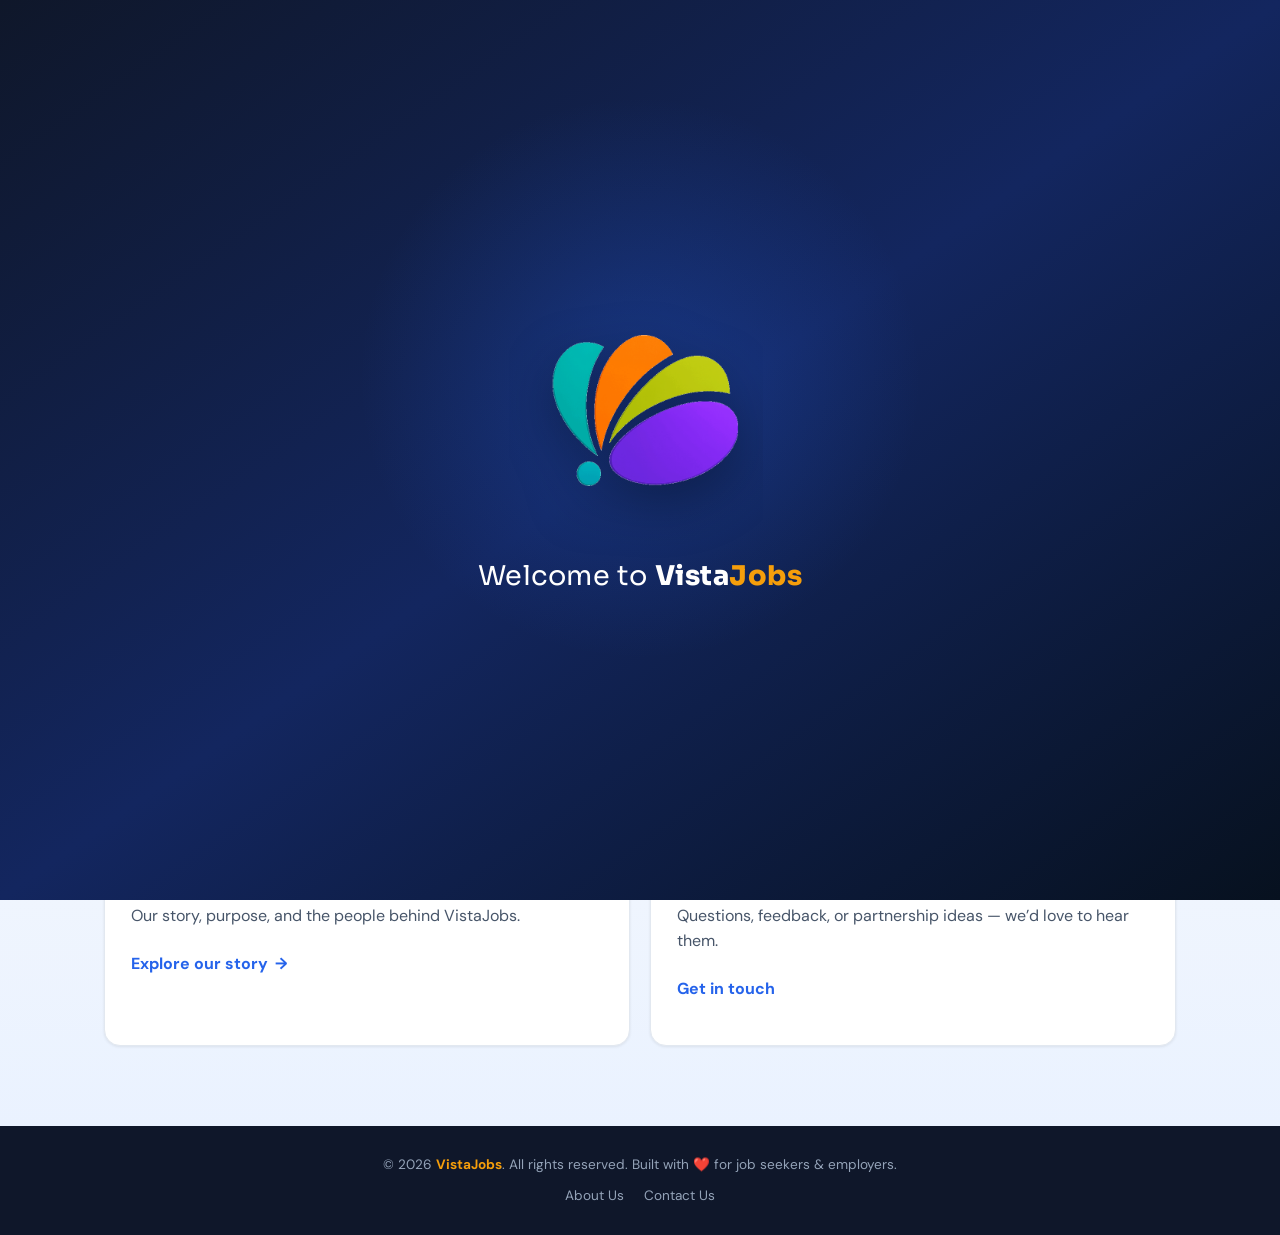
<file: JBP/Frontend/index.html>
<!DOCTYPE html>
<html lang="en">
<head>
  <meta charset="UTF-8" />
  <meta name="viewport" content="width=device-width, initial-scale=1.0"/>
  <meta name="google-signin-client_id" content="280183771546-5q3kn4tsh1pt511ea9928pd01nq5ppgp.apps.googleusercontent.com"/>
  <meta name="description" content="VistaJobs– Elevate Your Career Path. Find jobs or hire talent."/>
  <title>VistaJobs – Elevate Your Career Path</title>
  <link rel="stylesheet" href="css/style.css"/>
  <link rel="stylesheet" href="css/forms.css"/>
</head>
<body>
    <div class="site-intro" id="siteIntro" role="status" aria-label="Loading VistaJobs">
        <img src="assets/logo-loader.gif?v=2" alt="" class="intro-gif" />
        <p class="intro-welcome">Welcome to <strong>Vista<span>Jobs</span></strong></p>
    </div>

    <!-- ═══════════════════════════════════════
         NAVBAR
    ════════════════════════════════════════ -->
    <nav class="navbar">
        <div class="container">
            <button class="logo" type="button" onclick="showPage('home')" aria-label="VistaJobs home">
                <img src="assets/vistajobs-logo.png" alt="VistaJobs logo" class="brand-logo" />
                <span class="brand-text">Vista<span>Jobs</span></span>
            </button>

            <!-- Desktop nav -->
            <div class="nav-links">
                <button id="registerBtn" class="nav-link btn-Register" data-page="register" onclick="showPage('register')">Register</button>
                <button id="loginBtn" class="nav-link btn-login" data-page="login" onclick="showPage('login')">Login</button>
                <div id="user-area" class="user-area" style="display:none;"> <span id="welcome-user"></span> <button id="logout-btn" class="btn-secondary" > Logout </button> </div>
            </div>

            <!-- Mobile hamburger -->
            <button class="hamburger" onclick="toggleMobileNav()" aria-label="Menu">
                <span></span><span></span><span></span>
            </button>
        </div>
    </nav>

    <!-- Mobile nav --> 
    <div class="nav-mobile" id="navMobile">
        <button class="nav-link" onclick="showPage('home')">🏠 Home</button>
        <button class="nav-link" onclick="showPage('register')">Register</button>
        <button class="nav-link" onclick="showPage('login')">🔐 Login</button>
    </div>

    <!-- ═══════════════════════════════════════
         PAGE: HOME
    ════════════════════════════════════════ -->
    <div id="page-home" class="page active">

        <!-- Hero -->
        <section class="hero">
            <div class="hero-badge">🚀 2026's Most Trusted Job Portal</div>
            <h1>Elevate Your<br><span class="accent">Career Path</span></h1>
            <p>Discover opportunities from top companies around the world and find talent that fits perfectly.</p>
        </section>

        <!-- Stats -->
        <!-- Jobs Section -->

        <section class="home-links" aria-labelledby="home-links-title">
            <div class="container">
                <p class="section-eyebrow">Get to know VistaJobs</p>
                <h2 id="home-links-title">Let’s build the next step of your career.</h2>
                <p class="home-links-copy">Learn what we stand for or reach out to our team. These pages are ready for you to personalise with your own details.</p>
                <div class="home-link-grid">
                    <a class="home-link-card" href="about.html">
                        <h3>About Us</h3>
                        <p>Our story, purpose, and the people behind VistaJobs.</p>
                        <span class="home-link-action">Explore our story <b>→</b></span>
                    </a>
                    <a class="home-link-card" href="contact.html">
                        <h3>Contact Us</h3>
                        <p>Questions, feedback, or partnership ideas — we’d love to hear them.</p>
                        <span class="home-link-action">Get in touch 

                        </span>
                    </a>
                </div>
            </div>
        </section>
    </div><!-- /page-home -->
    <!-- ═══════════════════════════════════════
         PAGE: JOBSEEKER
    ════════════════════════════════════════ -->
    <div id="page-jobseeker" class="page">
        <div class="form-page">

            <div class="form-header">
                <h2>Create Your Profile</h2>
                <p>Whether you're starting fresh or leveling up — we'll find your perfect match.</p>
            </div>

            <!-- Existing jobseekers land here after login when a candidate row already exists. -->
            <div id="jobseeker-submitted-profile" class="submitted-profile hidden"></div>

            <!-- New jobseekers choose a profile type before the matching form is displayed. -->
            <div id="jobseeker-type-choice" class="profile-choice">
                <button type="button"
                        class="profile-choice-card"
                        onclick="openJobseekerForm('fresher')">
                    <span class="choice-icon">🎓</span>
                    <span class="choice-title">Fresher</span>
                    <span class="choice-copy">Start with education, skills, resume, PAN and Aadhaar verification.</span>
                    <span class="choice-action">Create Fresher Profile</span>
                </button>

                <button type="button"
                        class="profile-choice-card"
                        onclick="openJobseekerForm('experienced')">
                    <span class="choice-icon">💼</span>
                    <span class="choice-title">Experienced</span>
                    <span class="choice-copy">Add work history, salary details, PAN, Aadhaar and UAN verification.</span>
                    <span class="choice-action">Create Experienced Profile</span>
                </button>
            </div>

            <!-- Tab switch -->
            <div class="tab-switch hidden" id="jobseeker-tab-switch">
                <button class="tab-btn active" id="tab-fresher" onclick="switchTab('fresher')">🎓 Fresher</button>
                <button class="tab-btn" id="tab-experienced" onclick="switchTab('experienced')">💼 Experienced</button>
            </div>

            <div class="form-card hidden" id="jobseeker-form-card">

                <!-- ─── FRESHER FORM ─── -->
                <div id="form-fresher">
                    <div class="field-divider">Personal Information</div>
                    <div class="form-row">
                        <div class="form-group">
                            <label for="f-name">Full Name <span class="req">*</span></label>
                            <input type="text" id="f-name" placeholder="e.g. Rahul Sharma" autocomplete="name" />
                        </div>
                        <div class="form-group">
                            <label for="f-email">Email Address <span class="req">*</span></label>
                            <input type="email" id="f-email" placeholder="you@example.com" autocomplete="email" />
                        </div>
                    </div>
                    <div class="form-row">

                        <div class="form-group">
                            <label for="f-phone">
                                Phone Number <span class="req">*</span>
                            </label>

                            <input type="tel"
                                   id="f-phone"
                                   placeholder="9876543210"
                                   maxlength="10" />
                        </div>


                        <div class="form-group">
    <label for="dob-text">Date of Birth (DD/MM/YYYY):</label>
    <input 
        type="text" 
        id="dob-text" 
        name="dob-text" 
        placeholder="DD/MM/YYYY" 
        pattern="\d{2}/\d{2}/\d{4}" 
        title="Please enter your DOB in DD/MM/YYYY format"
        maxlength="10"
    >
</div>

                        <!-- <div class="form-group">
                            <label for="f-dob">
                                Date Of Birth <span class="req">*</span>
                            </label>

                            <input type="date" id="dob" name="dob"/>

                            <input type="date"
                                   id="f-dob" /> 
                        </div> -->

                    </div>

                    <div id="f-verification-fields"></div>

                    <div class="form-group">
                        <label for="f-address">Address <span class="req">*</span></label>
                        <textarea id="f-address" placeholder="Street, City, State, PIN Code" rows="3"></textarea>
                    </div>

                    <div class="field-divider">Education</div>
                    <div class="form-row">
                        <div class="form-group">
                            <label for="f-qual">Highest Qualification <span class="req">*</span></label>
                            <select id="f-qual">
                                <option value="">Select qualification</option>
                                <option>10th / SSLC</option>
                                <option>12th / HSC</option>
                                <option>Diploma</option>
                                <option>B.E / B.Tech</option>
                                <option>B.Sc</option>
                                <option>BCA / BCS</option>
                                <option>MBA</option>
                                <option>MCA</option>
                                <option>M.Tech</option>
                                <option>Other</option>
                            </select>
                        </div>
                        <div class="form-group">
                            <label for="f-year">Year of Passing <span class="req">*</span></label>
                            <select id="f-year">
                                <option value="">Select year</option>
                                <option>2026</option>
                                <option>2025</option>
                                <option>2024</option>
                                <option>2023</option>
                                <option>2022</option>
                                <option>2021</option>
                                <option>2020</option>
                                <option>2019</option>
                                <option>2018</option>
                                <option>2017</option>
                                <option>2016</option>
                                <option>2015</option>
                                <option>2014</option>
                                <option>2013</option>
                                <option>2012</option>
                                <option>2011</option>
                                <option>2010</option>
                                <option>2009</option>
                                <option>2008</option>
                                <option>2009</option>
                                <option>2008</option>
                                <option>2007</option>
                                <option>2006</option>
                                <option>2005</option>
                                <option>2004</option>
                                <option>2003</option>
                                <option>2002</option>
                                <option>2001</option>
                                <option>2000</option>
                            </select>
                        </div>
                    </div>
                    <div class="form-row">
                        <div class="form-group">
                            <label for="f-percent">Percentage / CGPA</label>
                            <input type="text" id="f-percent" placeholder="e.g. 8.5 CGPA or 85%" />
                        </div>
                        <div class="form-group">
                            <label for="f-college">College / Institution</label>
                            <input type="text" id="f-college" placeholder="e.g. Anna University" />
                        </div>
                    </div>

                    <div class="field-divider">Career Preferences</div>
                    <div class="form-row">
                        <div class="form-group">
                            <label for="f-role">Preferred Job Role <span class="req">*</span></label>
                            <input type="text" id="f-role" placeholder="e.g. Software Developer, Data Analyst" />
                        </div>
                        <div class="form-group">
                            <label for="f-salary">Expected Salary <span class="req">*</span></label>
                            <select id="f-salary">
                                <option value="">Select salary range</option>
                                <option>Below ₹15,000 / month</option>
                                <option>₹15,000 – ₹25,000 / month</option>
                                <option>₹25,000 – ₹40,000 / month</option>
                                <option>₹40,000 – ₹60,000 / month</option>
                                <option>₹60,000 – ₹80,000 / month</option>
                                <option>Above ₹80,000 / month</option>
                            </select>
                        </div>
                    </div>
                    <div class="form-group">
                        <label>Skills <span class="req">*</span> <span class="hint">(type a skill and press Enter)</span></label>
                        <div class="skills-wrap" id="f-skills-wrap" onclick="document.getElementById('f-skill-input').focus()">
                            <input id="f-skill-input" type="text" placeholder="e.g. Python, React…" onkeydown="addSkill(event,'fresher')" />
                        </div>
                    </div>
                    <div class="form-group">
                        <label for="f-pref-loc">Preferred Work Location</label>
                        <input type="text" id="f-pref-loc" placeholder="e.g. Chennai, Bangalore, Remote" />
                    </div>
                    <div class="field-divider">Resume Upload</div>
                    <div class=" form-row">
                        <div class="form-group full-width">
                            <label for="f-resume"> Upload Resume</label>
                            <input type="file" id="f-resume" accept=".pdf,.doc,.docx" />
                        </div>
                    </div>
                </div><!-- /fresher -->
                <!-- ─── EXPERIENCED FORM ─── -->
                <div id="form-experienced" class="hidden">
                    <div class="field-divider">Personal Information</div>
                    <div class="form-row">
                        <div class="form-group">
                            <label for="e-name">Full Name <span class="req">*</span></label>
                            <input type="text" id="e-name" placeholder="e.g. Priya Nair" autocomplete="name" />
                        </div>
                        <div class="form-group">
                            <label for="e-email">Email Address <span class="req">*</span></label>
                            <input type="email" id="e-email" placeholder="you@example.com" autocomplete="email" />
                        </div>
                    </div>
                    <div class="form-row">
                        <div class="form-group">
                            <label for="e-phone">Phone Number <span class="req">*</span></label>
                            <input type="tel" id="e-phone" placeholder="9876543210" maxlength="10" />
                        </div>
                        <div class="form-group">
                            <label for="e-dob"> DOB <span class="req">*</span> </label>

                            <input type="date" id="e-dob" />
                        </div>
                    </div>
                    <div id="e-verification-fields"></div>
                    <div class="form-group">
                        <label for="e-address">Address <span class="req">*</span></label>
                        <textarea id="e-address" placeholder="Street, City, State, PIN Code" rows="3"></textarea>
                    </div>

                    <div class="field-divider">Work Experience</div>
                    <div class="form-row">
                        <div class="form-group">
                            <label for="e-company">Current / Last Company <span class="req">*</span></label>
                            <input type="text" id="e-company" placeholder="e.g. Infosys, TCS, Wipro" />
                        </div>
                        <div class="form-group">
                            <label for="e-jobtitle">Current / Last Job Title <span class="req">*</span></label>
                            <input type="text" id="e-jobtitle" placeholder="e.g. Senior Developer" />
                        </div>
                    </div>
                    <div class="form-row">
                        <div class="form-group">
                            <label for="e-exp">Total Experience <span class="req">*</span></label>
                            <select id="e-exp">
                                <option value="">Select experience</option>
                                <option value="1">1 year</option>
                                <option value="2">2 years</option>
                                <option value="3">3 years</option>
                                <option value="4">4 years</option>
                                <option value="5">5 years</option>
                                <option value="6">6 – 8 years</option>
                                <option value="9">9 – 12 years</option>
                                <option value="13">12+ years</option>
                            </select>
                        </div>
                        <div class="form-group">
                            <label for="e-notice">Notice Period</label>
                            <select id="e-notice">
                                <option value="">Select notice period</option>
                                <option>Immediate joiner</option>
                                <option>15 days</option>
                                <option>30 days</option>
                                <option>60 days</option>
                                <option>90 days</option>
                            </select>
                        </div>
                    </div>
                    <div class="form-row">
                        <div class="form-group">
                            <label for="e-curr-sal">Current Salary <span class="req">*</span></label>
                            <select id="e-curr-sal">
                                <option value="">Select current salary</option>
                                <option>Below ₹30,000 / month</option>
                                <option>₹30,000 – ₹50,000 / month</option>
                                <option>₹50,000 – ₹80,000 / month</option>
                                <option>₹80,000 – ₹1,20,000 / month</option>
                                <option>₹1,20,000 – ₹2,00,000 / month</option>
                                <option>Above ₹2,00,000 / month</option>
                            </select>
                        </div>
                        <div class="form-group">
                            <label for="e-salary">Expected Salary <span class="req">*</span></label>
                            <select id="e-salary">
                                <option value="">Select expected salary</option>
                                <option>₹30,000 – ₹50,000 / month</option>
                                <option>₹50,000 – ₹80,000 / month</option>
                                <option>₹80,000 – ₹1,20,000 / month</option>
                                <option>₹1,20,000 – ₹2,00,000 / month</option>
                                <option>Above ₹2,00,000 / month</option>
                            </select>
                        </div>
                    </div>

                    <div class="field-divider">Skills & Preferences</div>
                    <div class="form-group">
                        <label>Skills <span class="req">*</span> <span class="hint">(type a skill and press Enter)</span></label>
                        <div class="skills-wrap" id="e-skills-wrap" onclick="document.getElementById('e-skill-input').focus()">
                            <input id="e-skill-input" type="text" placeholder="e.g. React, Node.js, AWS…" onkeydown="addSkill(event,'experienced')" />
                        </div>
                    </div>
                    <div class="form-row">
                        <div class="form-group">
                            <label for="e-role">Preferred Job Role</label>
                            <input type="text" id="e-role" placeholder="e.g. Tech Lead, Project Manager" />
                        </div>
                        <div class="form-group">
                            <label for="e-pref-loc">Preferred Location</label>
                            <input type="text" id="e-pref-loc" placeholder="e.g. Hyderabad, Remote" />
                        </div>
                    </div>
                    <div class="form-group">
                        <label for="e-about">About You</label>
                        <textarea id="e-about" placeholder="Briefly describe your experience, strengths, and career goals (2–4 sentences)…" rows="4"></textarea>
                    </div>
                    <div class="dashboard-card">

                        <h3>Upload Resume</h3>

                        <input type="file"
                               id="resume-file"
                               accept=".pdf,.doc,.docx">

                        <button class="btn-primary"
                                onclick="uploadResume()">

                            Upload Resume

                        </button>

                        <div id="resume-status"></div>
                    </div>
                </div><!-- /experienced -->

                <button class="btn-submit" onclick="submitJobseeker()">
                    🚀 Submit My Profile
                </button>
            </div><!-- /form-card -->
        </div><!-- /form-page -->
    </div><!-- /page-jobseeker -->
    <!-- ═══════════════════════════════════════
         PAGE: EMPLOYER
    ════════════════════════════════════════ -->
    <div id="page-employer" class="page">
        <div class="employer-layout">

            <!-- Left: Matching Requirements -->
            <div class="employer-post-card">
                <h2>📋  Matching Requirements</h2>

                <div class="form-group">
                    <label for="emp-jobtitle">Job Role <span class="req">*</span></label>
                    <input type="text" id="emp-jobtitle" placeholder="e.g. React Developer, Data Analyst" />
                </div>
                <div class="form-group">
                    <label for="emp-type">Candidate Type <span class="req">*</span></label>
                    <select id="emp-type">
                        <option value="">Select type</option>
                        <option value="fresher">Fresher only</option>
                        <option value="experienced">Experienced only</option>
                        <option value="both">Both (Fresher & Experienced)</option>
                    </select>
                </div>
                <div class="form-group">
                    <label>Required Skills <span class="req">*</span> <span class="hint">(press Enter after each)</span></label>
                    <div class="skills-wrap" id="emp-skills-wrap" onclick="document.getElementById('emp-skill-input').focus()">
                        <input id="emp-skill-input" type="text" placeholder="e.g. Python, React, SQL…" onkeydown="addSkill(event,'employer')" />
                    </div>
                </div>
                <div class="form-row">
                    <div class="form-group">
                        <label for="emp-exp">Minimum Experience</label>
                        <select id="emp-exp">
                            <option value="0">Fresher / No requirement</option>
                            <option value="1">1+ year</option>
                            <option value="2">2+ years</option>
                            <option value="3">3+ years</option>
                            <option value="5">5+ years</option>
                            <option value="8">8+ years</option>
                        </select>
                    </div>
                    <div class="form-group">
                        <label for="emp-location">Preferred Location</label>
                        <input type="text" id="emp-location" placeholder="e.g. Hyderabad, Remote" />
                    </div>
                </div>
                <button class="btn-submit" onclick="findCandidates()">
                    🔍 Find Matching Candidates
                </button>
            </div>

            <!-- Right: Candidates -->
            <div>
                <div class="candidates-header" id="candidatesHeader">
                    <h2>Matching Candidates</h2>
                </div>
                <div id="candidatesList">
                    <div class="candidates-grid">
                        <div class="empty-icon">🎯</div>
                        <p>Fill in your requirements on the left and click <strong>"Find Matching Candidates"</strong> to see the best talent.</p>
                    </div>
                </div>
            </div>

        </div>

    </div><!-- /page-employer -->
    <!-- ═══════════════════════════════════════
         PAGE: ADMIN
    ════════════════════════════════════════ -->

    <div id="page-admin" class="page">

        <div class="dashboard-section admin-dashboard">
            <div class="admin-heading"><div><p class="admin-eyebrow">CONTROL CENTRE</p><h2>Admin Dashboard</h2><p>Manage VistaJobs accounts and candidate registrations.</p></div></div>
            <div class="admin-stats">
                <button class="admin-stat-card" onclick="showAdminView('users')"><span class="admin-stat-icon">Users</span><span class="admin-stat-label">Total Users</span><strong id="admin-users-count">0</strong><small>View all registered users →</small></button>
                <button class="admin-stat-card" onclick="showAdminView('candidates')"><span class="admin-stat-icon">Profiles</span><span class="admin-stat-label">Registered Candidates</span><strong id="admin-candidates-count">0</strong><small>View fresher & experienced profiles →</small></button>
                <button class="admin-stat-card" onclick="showAdminView('employers')"><span class="admin-stat-icon">Employers</span><span class="admin-stat-label">Total Employers</span><strong id="admin-employers-count">0</strong><small>View verified employer accounts →</small></button>
            </div>
            <section class="admin-management">
                <div class="admin-panel-header"><div><p id="admin-view-kicker" class="admin-eyebrow">DIRECTORY</p><h3 id="admin-view-title">Select a section</h3></div><button id="admin-back-button" class="admin-back-button" onclick="showAdminView('overview')" hidden>← Back to overview</button></div>
                <div id="admin-view-content"><div class="admin-empty">Select a dashboard card to manage records.</div></div>
            </section>
        </div>
    </div>
    <!-- ═══════════════════════════════════════
         PAGE: Register
    ════════════════════════════════════════ -->
    <div id="page-register" class="page">
        <div class="login-page">
            <div class="login-card">
                <div class="login-logo">
                    <img src="assets/vistajobs-logo.png" alt="VistaJobs logo" class="brand-logo" />
                    <span class="brand-text">Vista<span>Jobs</span></span>
                </div>
                <div class="auth-top-link">
                    <span>Hiring?</span>
                    <a onclick="showPage('employer-register')">Register as employer</a>
                </div>
                <h1>Create An Account</h1>
                <div class="form-group">
                    <label for="register-name">Full Name <span class="req">*</span></label>
                    <input type="text" id="register-name" placeholder="e.g. Priya Nair" autocomplete="name" value="" />
                </div>
                <div class="form-group">
                    <label for="register-email">Email Address <span class="req">*</span></label>
                    <input type="email" id="register-email" placeholder="you@example.com" autocomplete="email" value="" />
                </div>

                <div class="form-group">
                    <label for="register-pass">Password <span class="req">*</span></label>
                    <div class="input-group">
                        <input type="password" id="register-pass" placeholder="Enter password" autocomplete="current-password" value="" />
                        <button class="toggle-pass" type="button" onclick="togglePassword('register-pass')" title="Toggle password">👁</button>
                    </div>
                </div>
                <div style="margin-top:1.25rem;">
                    <button id="register-submit-btn" class="btn-submit" onclick="handleRegister()">Send OTP</button>
                </div>
                <div id="register-otp-block" class="form-group otp-block" style="display:none;">
                    <label for="register-otp">Email OTP <span class="req">*</span></label>
                    <input type="text" id="register-otp" placeholder="Enter 6-digit OTP" inputmode="numeric" maxlength="6" value="" />
                    <button class="link-action" type="button" onclick="requestRegisterOtp(true)">Resend OTP</button>
                </div>
                <div class="auth-divider"><span>or</span></div>
                <div id="google-register-btn" class="google-auth-slot"></div>
                <div class="login-footer" style="margin-top:2rem;">
                    Already have an account?
                    <a onclick="showPage('login')" style="font-weight:600;">Sign in</a>
                </div>
            </div>
        </div>
    </div>
    <div id="page-employer-register" class="page">
        <div class="login-page">
            <div class="login-card employer-register-card">
                <div class="login-logo">
                    <img src="assets/vistajobs-logo.png" alt="VistaJobs logo" class="brand-logo" />
                    <span class="brand-text">Vista<span>Jobs</span></span>
                </div>
                <h1>Employer Registration</h1>
                <div class="form-group">
                    <label for="employer-company-name">Company Name <span class="req">*</span></label>
                    <input type="text" id="employer-company-name" placeholder="e.g. TechCorp Solutions" autocomplete="organization" value="" />
                </div>
                <div class="form-group">
                    <label for="employer-official-email">Official Email <span class="req">*</span></label>
                    <input type="email" id="employer-official-email" placeholder="hr@company.com" autocomplete="email" value="" />
                    <small class="field-warning hidden" id="employer-email-warning">Personal email domains are not allowed for employer registration.</small>
                </div>
                <div class="form-group">
                    <label for="employer-register-pass">Password <span class="req">*</span></label>
                    <div class="input-group">
                        <input type="password" id="employer-register-pass" placeholder="Enter password" autocomplete="new-password" value="" />
                        <button class="toggle-pass" type="button" onclick="togglePassword('employer-register-pass')" title="Toggle password">ðŸ‘</button>
                    </div>
                </div>
                <div class="form-group">
                    <label for="employer-gst-number">GST Number <span class="req">*</span></label>
                    <input type="text" id="employer-gst-number" placeholder="15-character GST number" maxlength="15" value="" />
                </div>
                <div class="form-group">
                    <label for="employer-cin-number">CIN Number <span class="req">*</span></label>
                    <input type="text" id="employer-cin-number" placeholder="21-character CIN number" maxlength="21" value="" />
                </div>
                <div class="form-group">
                    <label for="employer-website">Website <span class="req">*</span></label>
                    <input type="url" id="employer-website" placeholder="https://company.com" autocomplete="url" value="" />
                </div>
                <div style="margin-top:1.25rem;">
                    <button id="employer-register-submit-btn" class="btn-submit" onclick="requestEmployerRegisterOtp()">Send OTP</button>
                </div>
                <div class="login-footer" style="margin-top:2rem;">
                    Already verified?
                    <a onclick="showPage('login')" style="font-weight:600;">Sign in</a>
                </div>
            </div>
        </div>
    </div>
    <!-- ═══════════════════════════════════════
         PAGE: LOGIN
    ════════════════════════════════════════ -->
    <div id="page-login" class="page">
        <div class="login-page">
            <div class="login-card">
                <div class="login-logo">
                    <img src="assets/vistajobs-logo.png" alt="VistaJobs logo" class="brand-logo" />
                    <span class="brand-text">Vista<span>Jobs</span></span>
                </div>
                <h2>Welcome Back 👋</h2>
                <p class="sub">Sign in to access your dashboard</p>

                <!-- Role toggle -->
                <div class="role-toggle">
                    <button class="role-btn active" onclick="selectRole(this,'jobseeker/Employer')">👤 Jobseeker/🏢 Employer</button>
                </div>

                <div class="form-group">
                    <label for="login-email">Email Address <span class="req">*</span></label>
                    <input type="email" id="login-email" placeholder="you@example.com" autocomplete="email" value="" />
                </div>
                <div class="form-group">
                    <label for="login-pass">Password <span class="req">*</span></label>
                    <div class="input-group">
                        <input type="password" id="login-pass" placeholder="Enter password" autocomplete="current-password" value="" />
                        <button class="toggle-pass" type="button" onclick="togglePassword('login-pass')" title="Toggle password">👁</button>
                    </div>
                </div>
                <div id="login-otp-block" class="form-group otp-block" style="display:none;">
                    <label for="login-otp">Email OTP <span class="req">*</span></label>
                    <input type="text" id="login-otp" placeholder="Enter 6-digit OTP" inputmode="numeric" maxlength="6" value="" />
                    <button class="link-action" type="button" onclick="requestLoginOtp(true)">Resend OTP</button>
                </div>
                <span class="forgot-link" onclick="openResetPasswordPage()">Forgot password?</span>

                <button id="login-submit-btn" class="btn-submit" onclick="handleLogin()">
                    🔐 Login
                </button>

                <div class="auth-divider"><span>or</span></div>
                <div id="google-login-btn" class="google-auth-slot"></div>

                <div class="login-footer">
                    Don't have an account?
                    <a onclick="showPage('register')">Register </a>
                </div>
            </div>
        </div>
    </div><!-- /page-login -->
    <div id="page-reset-password" class="page">
        <div class="login-page">
            <div class="login-card">
                <div class="login-logo">
                    <img src="assets/vistajobs-logo.png" alt="VistaJobs logo" class="brand-logo" />
                    <span class="brand-text">Vista<span>Jobs</span></span>
                </div>
                <h2>Reset Password</h2>
                <p class="sub">Verify your registered email to set a new password</p>

                <div class="form-group">
                    <label for="reset-email">Email Address <span class="req">*</span></label>
                    <input type="email" id="reset-email" placeholder="you@example.com" autocomplete="email" value="" />
                </div>

                <button id="reset-send-otp-btn" class="btn-submit" onclick="sendResetOtp()">
                    Send OTP
                </button>

                <div id="reset-otp-block" class="form-group otp-block" style="display:none;">
                    <label for="reset-otp">Email OTP <span class="req">*</span></label>
                    <input type="text" id="reset-otp" placeholder="Enter 6-digit OTP" inputmode="numeric" maxlength="6" value="" />
                    <button class="link-action" type="button" onclick="sendResetOtp(true)">Resend OTP</button>
                    <button id="reset-verify-otp-btn" class="btn-submit" type="button" onclick="verifyResetOtp()">Verify OTP</button>
                </div>

                <div id="reset-password-fields" style="display:none;">
                    <div class="form-group">
                        <label for="reset-new-pass">New Password <span class="req">*</span></label>
                        <div class="input-group">
                            <input type="password" id="reset-new-pass" placeholder="Enter new password" autocomplete="new-password" value="" />
                            <button class="toggle-pass" type="button" onclick="togglePassword('reset-new-pass')" title="Toggle password">ðŸ‘</button>
                        </div>
                    </div>
                    <div class="form-group">
                        <label for="reset-confirm-pass">Confirm Password <span class="req">*</span></label>
                        <div class="input-group">
                            <input type="password" id="reset-confirm-pass" placeholder="Confirm new password" autocomplete="new-password" value="" />
                            <button class="toggle-pass" type="button" onclick="togglePassword('reset-confirm-pass')" title="Toggle password">ðŸ‘</button>
                        </div>
                    </div>
                    <button id="reset-change-pass-btn" class="btn-submit" type="button" onclick="changeResetPassword()">
                        Change Password
                    </button>
                </div>

                <div class="login-footer">
                    Remember your password?
                    <a onclick="showPage('login')">Sign in</a>
                </div>
            </div>
        </div>
    </div><!-- /page-reset-password -->
    <!-- ═══════════════════════════════════════
         FOOTER
    ════════════════════════════════════════ -->
    <footer class="footer">
        <p>© 2026 <span>VistaJobs</span>. All rights reserved. Built with ❤️ for job seekers & employers.</p>
        <div class="footer-links"><a href="about.html">About Us</a><a href="contact.html">Contact Us</a></div>
    </footer>

    <!-- ═══════════════════════════════════════
         TOAST
    ════════════════════════════════════════ -->
    <div class="toast" id="toast"></div>

    <!-- ═══════════════════════════════════════
         MODAL
    ════════════════════════════════════════ -->
    <div class="modal-overlay" id="modal">
        <div class="modal-box">
            <div class="modal-icon">✅</div>
            <h3 id="modalTitle">Success!</h3>
            <p id="modalMsg">Your action was completed successfully.</p>
            <button class="btn-modal" onclick="closeModal()">Got it!</button>
        </div>
    </div>

    <script src="https://accounts.google.com/gsi/client" async defer></script>
    <script src="js/site-loader.js"></script>
    <script src="js/app.js"></script>
    <div id="modal" class="modern-modal">

        <div class="modern-modal-content">

            <button class="close-btn"
                    onclick="closeModal()">

                ×

            </button>

            <h2 id="modalTitle"></h2>

            <div id="modalMsg"></div>

        </div>

    </div>
    <!-- Candidate Profile Modal -->

    <div id="candidateProfileModal"
         class="profile-modal"
         style="display:none;">

        <div class="profile-card">

            <div class="profile-header">

                <div class="profile-title">
                    Candidate Profile
                </div>

                <button class="close-btn"
                        onclick="closeCandidateProfile()">
                    X
                </button>

            </div>

            <div id="candidateProfileContent"></div>

            <button class="back-btn"
                    onclick="closeCandidateProfile()">

                ← Back

            </button>

        </div>

    </div>
    <!-- Verification Modal -->

    <div id="verificationModal"
         class="profile-modal"
         style="display:none;">

        <div class="profile-card">

            <div class="profile-header">

                <div class="profile-title">
                    Verification Details
                </div>

                <button class="close-btn"
                        onclick="closeVerificationModal()">

                    X

                </button>

            </div>

            <div id="verificationContent"></div>

            <button class="back-btn"
                    onclick="closeVerificationModal()">

                ← Back

            </button>

        </div>

    </div>
    <div id="employerOtpModal"
         class="profile-modal"
         style="display:none;">

        <div class="profile-card otp-dialog-card">

            <div class="profile-header">

                <div class="profile-title">
                    Verify Official Email
                </div>

                <button class="close-btn"
                        onclick="closeEmployerOtpModal()">
                    X
                </button>

            </div>

            <div class="form-group">
                <label for="employer-register-otp">Email OTP <span class="req">*</span></label>
                <input type="text" id="employer-register-otp" placeholder="Enter 6-digit OTP" inputmode="numeric" maxlength="6" value="" />
                <button class="link-action" type="button" onclick="requestEmployerRegisterOtp(true)">Resend OTP</button>
            </div>

            <button id="employer-verify-btn" class="btn-submit" onclick="handleEmployerRegister()">Verify OTP & Create Account</button>

        </div>

    </div>
</body>
</html>
</file>
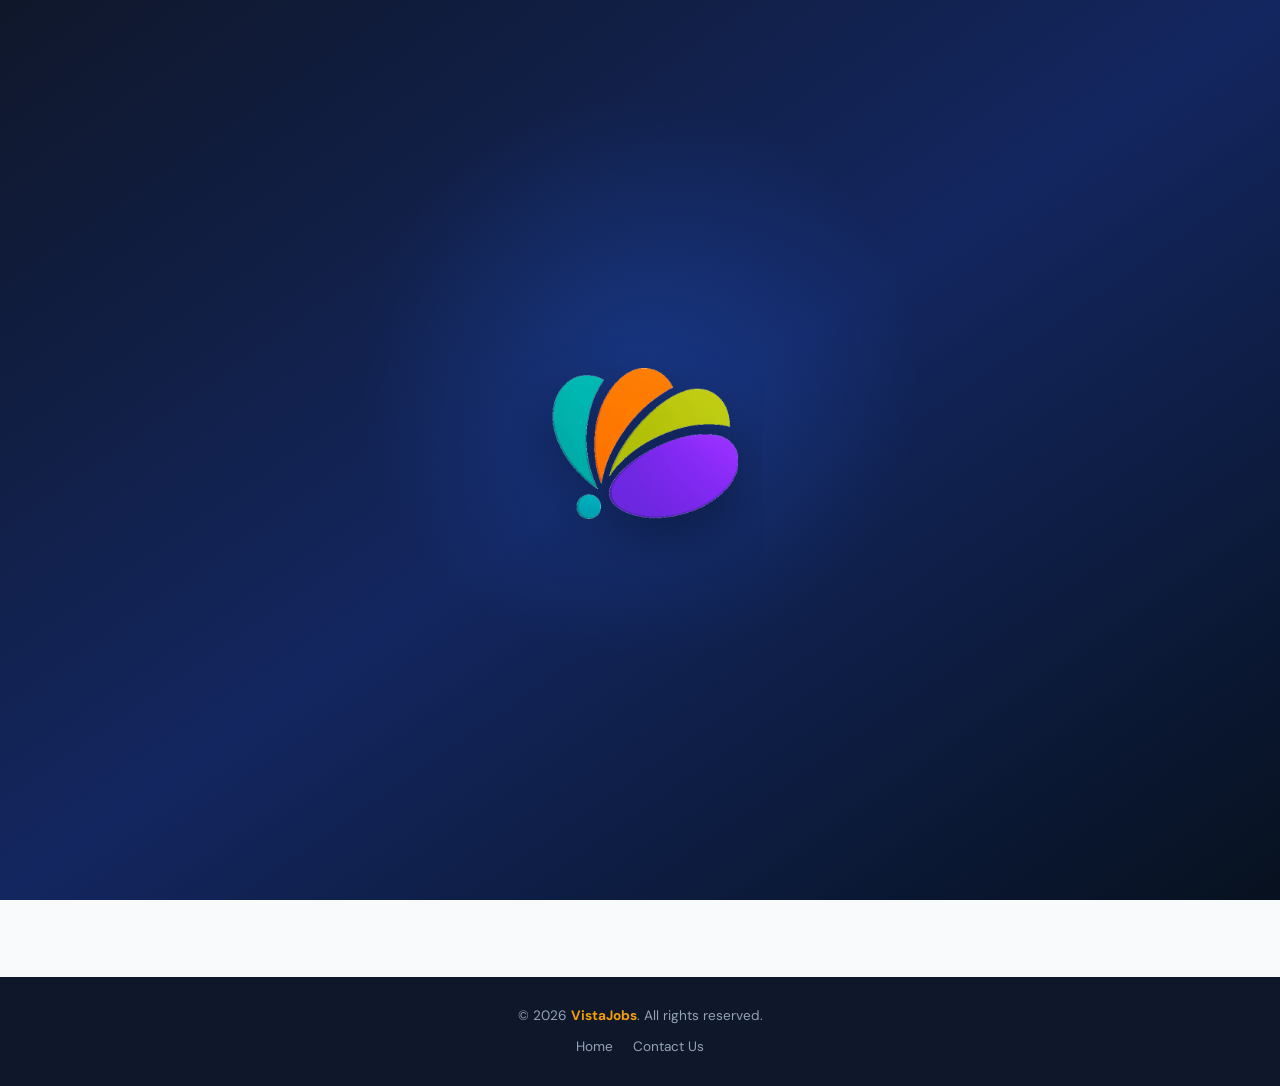
<file: JBP/Frontend/about.html>
<!DOCTYPE html>
<html lang="en">
<head>
  <meta charset="UTF-8" />
  <meta name="viewport" content="width=device-width, initial-scale=1.0" />
  <meta name="description" content="Learn about VistaJobs." />
  <title>About Us | VistaJobs</title>
  <link rel="stylesheet" href="css/style.css" />
  <link rel="stylesheet" href="css/forms.css" />
</head>
<body>
  <div class="site-intro logo-only" id="siteIntro" role="status" aria-label="Loading VistaJobs"><img src="assets/logo-loader.gif?v=2" alt="" class="intro-gif" /><p class="intro-welcome">Welcome to <strong>Vista<span>Jobs</span></strong></p></div>
  <nav class="navbar"><div class="container"><a class="logo" href="index.html" aria-label="VistaJobs home"><img src="assets/vistajobs-logo.png" alt="VistaJobs logo" class="brand-logo" /><span class="brand-text">Vista<span>Jobs</span></span></a><div class="nav-links"><a class="nav-link btn-Register" href="index.html#register">Register</a><a class="nav-link btn-login" href="index.html#login">Login</a></div></div></nav>
  <main class="info-page">
    <section class="info-hero"><p>About VistaJobs</p><h1>Careers deserve a clearer path.</h1></section>
    <section class="info-content">
      <article class="info-card"><h2>Our story</h2><p>VistaJobs connects people with meaningful opportunities and helps employers discover talent with confidence. This is starter content — replace it with your company’s story, founding details, and the problem you solve.</p><div class="placeholder-note">Editable section: add your real company history and milestones here.</div></article>
      <article class="info-card"><h2>Our mission</h2><p>To make finding the right opportunity feel simple, transparent, and human for every job seeker and employer.</p><div class="placeholder-note">Editable section: update this mission and add your values whenever you’re ready.</div></article>
    </section>
  </main>
  <footer class="footer"><p>© 2026 <span>VistaJobs</span>. All rights reserved.</p><div class="footer-links"><a href="index.html">Home</a><a href="contact.html">Contact Us</a></div></footer>
  <script src="js/site-loader.js"></script>
</body>
</html>
</file>
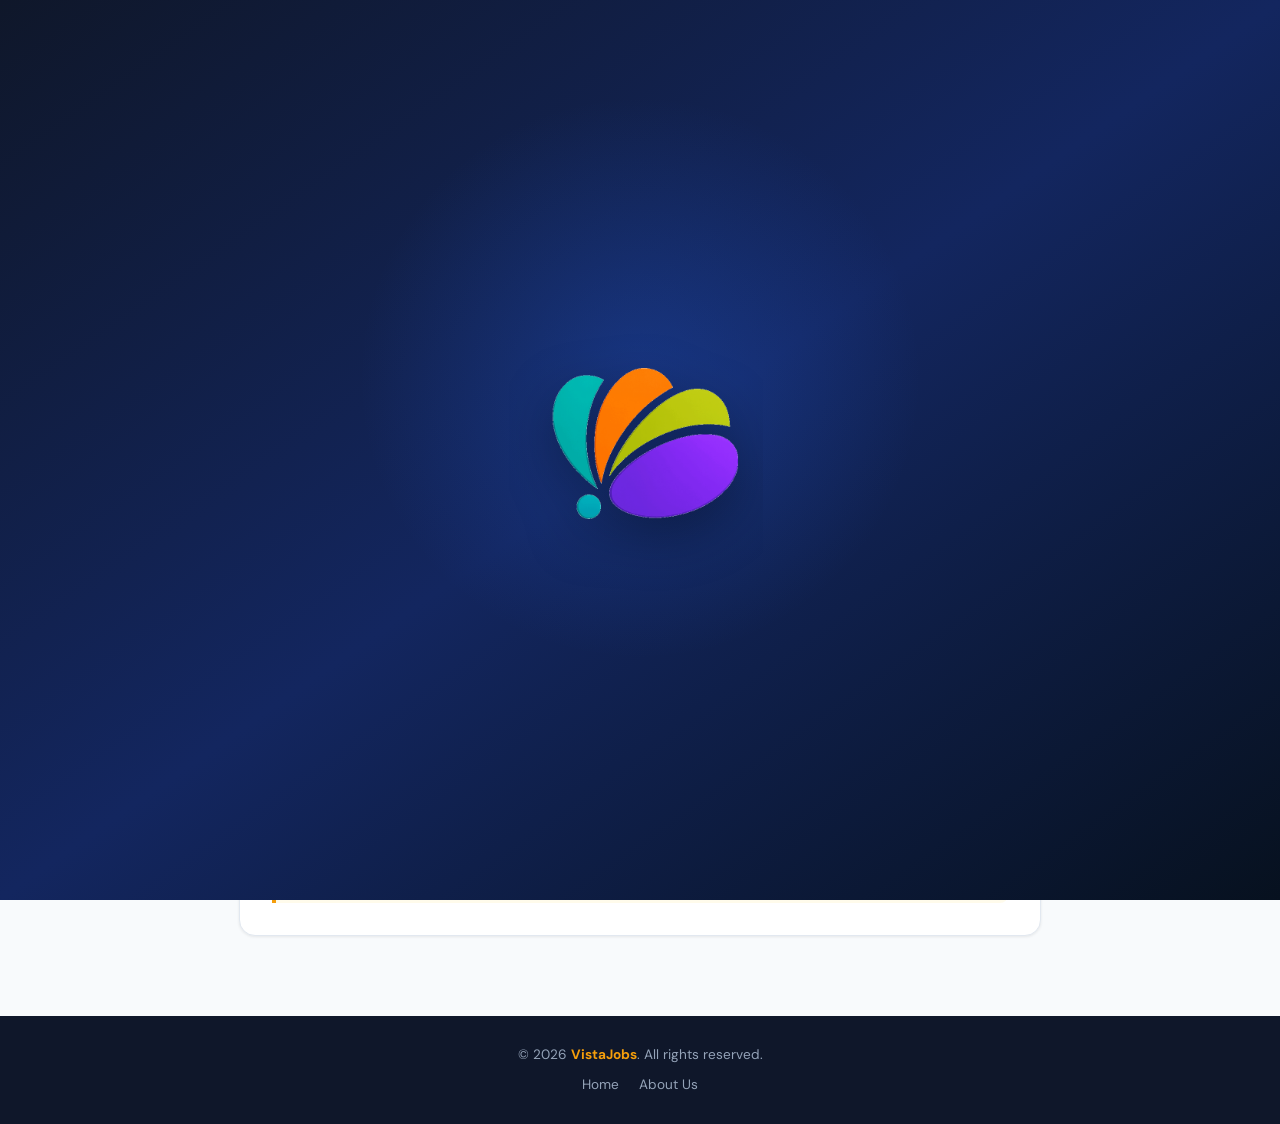
<file: JBP/Frontend/contact.html>
<!DOCTYPE html>
<html lang="en">
<head>
  <meta charset="UTF-8" />
  <meta name="viewport" content="width=device-width, initial-scale=1.0" />
  <meta name="description" content="Contact VistaJobs." />
  <title>Contact Us | VistaJobs</title>
  <link rel="stylesheet" href="css/style.css" />
  <link rel="stylesheet" href="css/forms.css" />
</head>
<body>
  <div class="site-intro logo-only" id="siteIntro" role="status" aria-label="Loading VistaJobs"><img src="assets/logo-loader.gif?v=2" alt="" class="intro-gif" /><p class="intro-welcome">Welcome to <strong>Vista<span>Jobs</span></strong></p></div>
  <nav class="navbar"><div class="container"><a class="logo" href="index.html" aria-label="VistaJobs home"><img src="assets/vistajobs-logo.png" alt="VistaJobs logo" class="brand-logo" /><span class="brand-text">Vista<span>Jobs</span></span></a><div class="nav-links"><a class="nav-link btn-Register" href="index.html#register">Register</a><a class="nav-link btn-login" href="index.html#login">Login</a></div></div></nav>
  <main class="info-page">
    <section class="info-hero"><p>Contact VistaJobs</p><h1>We’d love to hear from you.</h1></section>
    <section class="info-content">
      <article class="info-card"><h2>Let’s start a conversation</h2><p>Use the details below for job seeker questions, employer enquiries, feedback, or partnership ideas.</p><div class="contact-list"><a href="mailto:info@vistawaystech.com">info@vistawaystech.com</a><a href="tel:+910000000000">+91 00000 00000</a><span>Monday–Friday, 9:30 AM–6:30 PM IST</span></div><div class="placeholder-note">Contact Us For More Details.</div></article>
      <article class="info-card"><h2>Visit us</h2><p>Vistawaystech Office,621 manjeera majestic mall,KPHB, India.</p><div class="placeholder-note"><a href="https://maps.app.goo.gl/mGPThEmwdtz6L9259">https://maps.app.goo.gl/mGPThEmwdtz6L9259</a></div></article>
    </section>
  </main>
  <footer class="footer"><p>© 2026 <span>VistaJobs</span>. All rights reserved.</p><div class="footer-links"><a href="index.html">Home</a><a href="about.html">About Us</a></div></footer>
  <script src="js/site-loader.js"></script>
</body>
</html>
</file>
<file: JBP/Frontend/css/style.css>
/* ============================================================
   JOBSY – Main Stylesheet
   File: css/style.css
   ============================================================ */

@import url('https://fonts.googleapis.com/css2?family=Sora:wght@300;400;600;700;800&family=DM+Sans:ital,wght@0,300;0,400;0,500;0,600;1,400&display=swap');

/* ── CSS Variables ── */
:root {
  --navy:       #0f172a;
  --navy-light: #1e293b;
  --blue:       #1e40af;
  --blue-mid:   #2563eb;
  --sky:        #3b82f6;
  --sky-light:  #93c5fd;
  --gold:       #f59e0b;
  --gold-light: #fbbf24;
  --white:      #ffffff;
  --gray-50:    #f8fafc;
  --gray-100:   #f1f5f9;
  --gray-200:   #e2e8f0;
  --gray-300:   #cbd5e1;
  --gray-400:   #94a3b8;
  --gray-500:   #64748b;
  --gray-600:   #475569;
  --gray-800:   #1e293b;
  --green:      #10b981;
  --green-bg:   #d1fae5;
  --green-dark: #065f46;
  --red:        #ef4444;
  --orange:     #f97316;

  --shadow-sm:  0 1px 3px rgba(0,0,0,.08);
  --shadow-md:  0 4px 16px rgba(0,0,0,.10);
  --shadow-lg:  0 8px 32px rgba(0,0,0,.14);
  --shadow-xl:  0 16px 48px rgba(0,0,0,.18);

  --radius-sm:  8px;
  --radius-md:  12px;
  --radius-lg:  16px;
  --radius-xl:  20px;

  --transition: all .22s ease;
}

/* ── Reset ── */
*, *::before, *::after { margin:0; padding:0; box-sizing:border-box; }
html { scroll-behavior:smooth; }
body {
  font-family: 'DM Sans', sans-serif;
  background: var(--gray-50);
  color: var(--gray-800);
  min-height: 100vh;
  line-height: 1.6;
}
a { text-decoration:none; color:inherit; }
ul { list-style:none; }
button { cursor:pointer; font-family:'DM Sans',sans-serif; }
img { max-width:100%; display:block; }
input, select, textarea { font-family:'DM Sans',sans-serif; }

/* ── Utility ── */
.container { max-width:1120px; margin:0 auto; padding:0 1.5rem; }
.hidden { display:none !important; }
.text-center { text-align:center; }
.flex { display:flex; }
.flex-center { display:flex; align-items:center; justify-content:center; }
.gap-1 { gap:.5rem; }
.gap-2 { gap:1rem; }
.mt-1 { margin-top:.5rem; }
.mt-2 { margin-top:1rem; }
.mb-1 { margin-bottom:.5rem; }
.mb-2 { margin-bottom:1rem; }

/* ── Page System ── */
.page { display:none; animation: fadeSlideIn .35s ease forwards; }
.page.active { display:block; }
@keyframes fadeSlideIn {
  from { opacity:0; transform:translateY(14px); }
  to   { opacity:1; transform:translateY(0); }
}

/* ── NAVBAR ── */
.navbar {
  background: var(--navy);
  height: 66px;
  display: flex;
  align-items: center;
  padding: 0 2rem;
  position: sticky;
  top: 0;
  z-index: 500;
  box-shadow: 0 2px 24px rgba(0,0,0,.35);
}
.navbar .container {
  display: flex;
  align-items: center;
  justify-content: space-between;
  width: 100%;
  max-width:1120px;
  margin:0 auto;
}
.logo {
  align-items: center;
  display: inline-flex;
  gap: .65rem;
  font-family: 'Sora', sans-serif;
  font-size: 1.7rem;
  font-weight: 800;
  color: var(--white);
  letter-spacing: -1px;
  user-select: none;
}
.brand-logo {
  flex: 0 0 auto;
  height: 38px;
  width: 38px;
}
.brand-text span { color: var(--gold); }
.logo {
  background: transparent;
  border: 0;
  cursor: pointer;
  padding: .2rem;
  transition: transform .2s ease;
}
.logo:hover { transform: translateY(-1px); }

.nav-links {
  display: flex;
  align-items: center;
  gap: .25rem;
}
.nav-link {
  background: none;
  border: none;
  color: var(--gray-400);
  font-size: .92rem;
  font-weight: 500;
  padding: .5rem 1.1rem;
  border-radius: var(--radius-sm);
  transition: var(--transition);
  letter-spacing: .2px;
}
.nav-link:hover { color: var(--white); background: rgba(255,255,255,.08); }
.nav-link.active { color: var(--white); background: rgba(255,255,255,.12); }
.nav-link.btn-login {
  background: var(--gold);
  color: var(--navy);
  font-weight: 700;
  margin-left: .5rem;
}
.nav-link.btn-login:hover { background: var(--gold-light); }

/* Hamburger (mobile) */
.hamburger {
  display: none;
  flex-direction: column;
  gap: 5px;
  background: none;
  border: none;
  padding: .3rem;
}
.hamburger span {
  display: block; width:24px; height:2px;
  background: var(--white); border-radius:2px; transition:var(--transition);
}
.nav-mobile {
  display: none;
  flex-direction: column;
  background: var(--navy-light);
  padding: 1rem 1.5rem;
  gap: .25rem;
  border-bottom: 1px solid rgba(255,255,255,.06);
}
.nav-mobile.open { display:flex; }
.nav-mobile .nav-link { display:block; padding:.7rem 1rem; }

/* ── HERO ── */
.hero {
  background: linear-gradient(140deg, #0a1628 0%, #0f2860 45%, #1e40af 100%);
  padding: 5rem 1.5rem 4rem;
  text-align: center;
  position: relative;
  overflow: hidden;
}
.hero::before {
  content:'';
  position:absolute; inset:0;
  background:
    radial-gradient(ellipse at 20% 80%, rgba(245,158,11,.08) 0%, transparent 50%),
    radial-gradient(ellipse at 80% 20%, rgba(59,130,246,.18) 0%, transparent 55%);
  pointer-events:none;
}
.hero-badge {
  display:inline-flex; align-items:center; gap:.5rem;
  background:rgba(255,255,255,.1); border:1px solid rgba(255,255,255,.15);
  color:var(--sky-light); font-size:.82rem; font-weight:600;
  padding:.35rem 1rem; border-radius:40px; margin-bottom:1.5rem;
  backdrop-filter:blur(8px);
}
.hero h1 {
  font-family: 'Sora', sans-serif;
  font-size: clamp(2.2rem, 5.5vw, 3.6rem);
  font-weight: 800;
  color: var(--white);
  line-height: 1.12;
  letter-spacing: -1.5px;
  margin-bottom: 1rem;
  position:relative;
}
.hero h1 .accent { color: var(--gold); }
.hero p {
  color: var(--sky-light);
  font-size: 1.1rem;
  max-width: 520px;
  margin: 0 auto 2.5rem;
  position:relative;
}
.search-box {
  display: flex;
  gap: .75rem;
  max-width: 680px;
  margin: 0 auto;
  flex-wrap: wrap;
  position:relative;
}
.search-box input {
  flex: 1;
  min-width: 180px;
  padding: .95rem 1.3rem;
  border: none;
  border-radius: var(--radius-md);
  font-size: 1rem;
  background: rgba(255,255,255,.96);
  color: var(--gray-800);
  outline: none;
  box-shadow: var(--shadow-md);
}
.search-box input::placeholder { color:var(--gray-400); }
.btn-search {
  background: var(--gold);
  color: var(--navy);
  border: none;
  border-radius: var(--radius-md);
  padding: .95rem 2rem;
  font-size: 1rem;
  font-weight: 700;
  letter-spacing: .3px;
  transition: var(--transition);
  white-space: nowrap;
}
.btn-search:hover { background:var(--gold-light); transform:translateY(-2px); box-shadow:0 6px 20px rgba(245,158,11,.35); }

/* ── STATS ROW ── */
.stats-row {
  background: var(--white);
  border-bottom: 1px solid var(--gray-200);
  padding: 2rem 1.5rem;
}
.stats-inner {
  display: flex;
  justify-content: center;
  gap: 3rem;
  flex-wrap: wrap;
  max-width: 800px;
  margin: 0 auto;
}
.stat { text-align:center; }
.stat-num {
  font-family: 'Sora', sans-serif;
  font-size: 2.1rem;
  font-weight: 800;
  color: var(--blue);
  line-height: 1;
}
.stat-label { font-size:.82rem; color:var(--gray-500); margin-top:.3rem; font-weight:500; }

/* ── SECTION ── */
.section { padding: 3.5rem 0; }
.section-header {
  display: flex;
  align-items:center;
  justify-content:space-between;
  margin-bottom: 1.75rem;
  flex-wrap:wrap; gap:1rem;
}
.section-title {
  font-family: 'Sora', sans-serif;
  font-size: 1.55rem;
  font-weight: 700;
  color: var(--navy);
}
.section-link {
  color: var(--blue-mid);
  font-size: .9rem;
  font-weight: 600;
  cursor:pointer;
}
.section-link:hover { text-decoration:underline; }

/* ── JOB CARDS ── */
.jobs-grid {
    display: grid;
    grid-template-columns: repeat(auto-fit, minmax(320px, 1fr));
    gap: 24px;
    margin-top: 30px;
}
.job-card {
    background: white;
    border-radius: 18px;
    padding: 24px;
    box-shadow: 0 10px 25px rgba(0,0,0,0.08);
    transition: transform 0.25s ease, box-shadow 0.25s ease;
    border: 1px solid rgba(0,0,0,0.05);
}

.job-card:hover {
    transform: translateY(-6px);
    box-shadow: 0 18px 40px rgba(0,0,0,0.12);
}

.job-card h3 {
    margin-bottom: 14px;
    color: #0f172a;
    font-size: 1.3rem;
}

.job-card p {
    margin: 8px 0;
    color: #475569;
}
.job-card:hover {
    border-color: var(--sky);
    box-shadow: 0 8px 32px rgba(59,130,246,.14);
    transform: translateY(-3px);
}
.job-card-top {
  display: flex;
  justify-content: space-between;
  align-items: flex-start;
  margin-bottom: 1rem;
}
.company-logo {
  width: 48px; height: 48px;
  border-radius: var(--radius-sm);
  background: var(--gray-100);
  display:flex; align-items:center; justify-content:center;
  font-size: 1.4rem;
  border:1px solid var(--gray-200);
}
.job-type-badge {
  background: #dbeafe;
  color: var(--blue);
  font-size: .73rem;
  font-weight: 700;
  padding: .25rem .75rem;
  border-radius: 40px;
  text-transform:uppercase;
  letter-spacing:.5px;
}
.job-title {
  font-family: 'Sora', sans-serif;
  font-size: 1.05rem;
  font-weight: 700;
  color: var(--navy);
  margin-bottom: .2rem;
}
.job-company { color: var(--gray-500); font-size: .88rem; margin-bottom:.85rem; }
.tags { display:flex; flex-wrap:wrap; gap:.45rem; margin-bottom:1rem; }
.tag {
  background: var(--gray-100);
  color: var(--gray-600);
  font-size: .76rem;
  font-weight: 500;
  padding: .2rem .65rem;
  border-radius: 6px;
}
.job-footer {
  display:flex; align-items:center; justify-content:space-between;
  padding-top: .75rem;
  border-top: 1px solid var(--gray-100);
}
.job-salary { color: var(--green); font-weight: 700; font-size: .9rem; }
.btn-apply {
  background: var(--blue);
  color: var(--white);
  border: none;
  border-radius: var(--radius-sm);
  padding: .45rem 1.1rem;
  font-size: .85rem;
  font-weight: 600;
  transition: var(--transition);
}
.btn-apply:hover { background: var(--blue-mid); transform:scale(1.03); }

/* ── CATEGORY PILLS ── */
.categories { display:flex; flex-wrap:wrap; gap:.75rem; margin-bottom:2rem; }
.cat-pill {
  background: var(--white);
  border: 1.5px solid var(--gray-200);
  border-radius: 40px;
  padding: .5rem 1.2rem;
  font-size: .85rem;
  font-weight: 600;
  color: var(--gray-600);
  transition: var(--transition);
  cursor:pointer;
}
.cat-pill:hover, .cat-pill.active {
  border-color: var(--blue);
  background: #eff6ff;
  color: var(--blue);
}

/* ── FOOTER ── */
.footer {
  background: var(--navy);
  color: var(--gray-400);
  text-align:center;
  padding: 1.75rem 1rem;
  font-size: .85rem;
  margin-top: auto;
}
.footer span { color:var(--gold); font-weight:700; }
.footer-links { display:flex; justify-content:center; gap:1.25rem; margin-top:.55rem; }
.footer-links a:hover { color:var(--white); }

/* Welcome screen shown on every page load */
.site-intro {
  position:fixed;
  inset:0;
  z-index:10000;
  display:flex;
  flex-direction:column;
  align-items:center;
  justify-content:center;
  overflow:hidden;
  background:
    radial-gradient(circle at 50% 42%, rgba(37,99,235,.28) 0%, transparent 34%),
    linear-gradient(145deg, #0f172a 0%, #13265f 50%, #07111f 100%);
  color:var(--white);
  transition:opacity .5s ease, visibility .5s ease;
}
.site-intro.is-leaving { opacity:0; visibility:hidden; pointer-events:none; }
.intro-gif {
  position:relative;
  z-index:1;
  width:min(230px, 48vw);
  height:auto;
  object-fit:contain;
  filter:drop-shadow(0 18px 26px rgba(0,0,0,.35));
}
.intro-welcome {
  position:relative;
  z-index:1;
  margin-top:1.45rem;
  font-family:'Sora',sans-serif;
  font-size:clamp(1.2rem,3vw,1.7rem);
  font-weight:400;
  letter-spacing:.02em;
  animation:introText .6s 1.2s both;
}
.intro-welcome strong { color:var(--white); font-weight:800; }
.intro-welcome span { color:var(--gold); }
.site-intro.logo-only .intro-welcome { display:none; }
@keyframes introText { from { opacity:0; transform:translateY(10px); } to { opacity:1; transform:translateY(0); } }

/* Home-page About and Contact links */
.home-links { padding:5rem 0; background:linear-gradient(180deg, var(--gray-50), #eaf2ff); }
.section-eyebrow { color:var(--blue-mid); font-size:.78rem; font-weight:800; letter-spacing:.12em; text-transform:uppercase; }
.home-links h2 { max-width:650px; margin-top:.5rem; color:var(--navy); font-family:'Sora',sans-serif; font-size:clamp(1.8rem,4vw,2.6rem); line-height:1.2; }
.home-links-copy { max-width:600px; margin-top:1rem; color:var(--gray-600); }
.home-link-grid { display:grid; grid-template-columns:repeat(2,minmax(0,1fr)); gap:1.25rem; margin-top:2rem; }
.home-link-card { display:block; min-height:230px; padding:1.6rem; border:1px solid var(--gray-200); border-radius:var(--radius-lg); background:var(--white); box-shadow:var(--shadow-sm); transition:transform .22s ease, box-shadow .22s ease, border-color .22s ease; }
.home-link-card:hover { transform:translateY(-5px); border-color:var(--sky); box-shadow:var(--shadow-lg); }
.home-link-icon { display:grid; place-items:center; width:38px; height:38px; border-radius:50%; background:#dbeafe; color:var(--blue); font-size:.76rem; font-weight:800; }.home-link-card h3 { margin-top:1.25rem; color:var(--navy); font-family:'Sora',sans-serif; font-size:1.3rem; }.home-link-card p { margin-top:.4rem; color:var(--gray-600); }.home-link-action { display:block; margin-top:1.4rem; color:var(--blue-mid); font-weight:700; }.home-link-action b { margin-left:.2rem; transition:margin .2s ease; }.home-link-card:hover .home-link-action b { margin-left:.55rem; }

/* Simple editable content pages */
.info-page { min-height:calc(100vh - 66px); }.info-hero { padding:5.5rem 1.5rem 4rem; background:linear-gradient(140deg, #0a1628, #1e40af); color:var(--white); text-align:center; }.info-hero p { color:var(--sky-light); }.info-hero h1 { margin-top:.5rem; font-family:'Sora',sans-serif; font-size:clamp(2.2rem,5vw,3.8rem); line-height:1.1; }.info-content { max-width:850px; margin:0 auto; padding:4rem 1.5rem 5rem; }.info-card { padding:2rem; border:1px solid var(--gray-200); border-radius:var(--radius-lg); background:var(--white); box-shadow:var(--shadow-sm); }.info-card + .info-card { margin-top:1.25rem; }.info-card h2 { color:var(--navy); font-family:'Sora',sans-serif; }.info-card p { margin-top:.6rem; color:var(--gray-600); }.placeholder-note { margin-top:1.2rem; padding:.85rem 1rem; border-left:4px solid var(--gold); background:#fffbeb; color:#78350f; border-radius:0 var(--radius-sm) var(--radius-sm) 0; font-size:.9rem; }.contact-list { display:grid; gap:.7rem; margin-top:1rem; }.contact-list a { color:var(--blue-mid); font-weight:700; }

/* ── TOAST ── */
.toast {
  position:fixed; bottom:2rem; right:2rem;
  background:var(--navy); color:var(--white);
  padding:.9rem 1.5rem; border-radius:var(--radius-md);
  font-size:.92rem; font-weight:500;
  box-shadow:var(--shadow-xl); z-index:9999;
  display:flex; align-items:center; gap:.6rem;
  transform:translateY(100px); opacity:0;
  transition:all .35s cubic-bezier(.34,1.56,.64,1);
  max-width:360px;
}
.toast.show { transform:translateY(0); opacity:1; }
.toast.success { border-left:4px solid var(--green); }
.toast.error   { border-left:4px solid var(--red); }
.toast.info    { border-left:4px solid var(--sky); }

/* ── SUCCESS MODAL ── */
.modal-overlay {
  display:none; position:fixed; inset:0;
  background:rgba(0,0,0,.55); backdrop-filter:blur(4px);
  z-index:1000; align-items:center; justify-content:center; padding:1rem;
}
.modal-overlay.open { display:flex; }
.modal-box {
  background:var(--white); border-radius:var(--radius-xl);
  padding:2.75rem 2.25rem; text-align:center;
  max-width:440px; width:100%;
  animation:popIn .35s cubic-bezier(.34,1.56,.64,1);
}
@keyframes popIn {
  from { transform:scale(.82); opacity:0; }
  to   { transform:scale(1); opacity:1; }
}
.modal-icon { font-size:3.5rem; margin-bottom:1rem; }
.modal-box h3 {
  font-family:'Sora',sans-serif; font-size:1.6rem;
  font-weight:800; color:var(--navy); margin-bottom:.5rem;
}
.modal-box p { color:var(--gray-600); font-size:.97rem; margin-bottom:2rem; line-height:1.7; }
.btn-modal {
  background:linear-gradient(135deg,var(--blue),var(--blue-mid));
  color:var(--white); border:none; border-radius:var(--radius-md);
  padding:.85rem 2.5rem; font-size:1rem; font-weight:700;
  transition:var(--transition);
}
.btn-modal:hover { transform:translateY(-2px); box-shadow:0 6px 20px rgba(30,64,175,.3); }

/* ── RESPONSIVE ── */
@media (max-width:768px) {
  .hamburger { display:flex; }
  .nav-links  { display:none; }
  .hero h1    { letter-spacing:-1px; }
  .search-box { flex-direction:column; }
  .search-box input, .btn-search { width:100%; }
  .stats-inner { gap:1.5rem; }
  .stat-num   { font-size:1.6rem; }
  .nav-mobile .nav-link:first-child { display:none; }
  .home-link-grid { grid-template-columns:1fr; }
  .info-hero { padding:4.5rem 1.5rem 3.5rem; }
}
@media (prefers-reduced-motion:reduce) { .site-intro *, .home-link-card, .logo { animation:none !important; transition:none !important; } }
.user-area {
    display: none;
    align-items: center;
    gap: 10px;
}
.dashboard-section {
    margin-top: 40px;
}
.dashboard-card {
    background: linear-gradient( 135deg, #ffffff, #f8fafc );
    border-radius: 20px;
    padding: 24px;
    margin-bottom: 24px;
    box-shadow: 0 12px 30px rgba(0,0,0,0.08);
    border: 1px solid rgba(0,0,0,0.04);
    transition: transform 0.25s ease, box-shadow 0.25s ease;
}

.dashboard-card:hover {
    transform: translateY(-4px);
    box-shadow: 0 18px 40px rgba(0,0,0,0.12);
}
.admin-stats {
    display: grid;
    grid-template-columns: repeat(auto-fit, minmax(200px, 1fr));
    gap: 20px;
    margin-bottom: 30px;
}
.empty-state {
    text-align: center;
    padding: 60px 20px;
    background: white;
    border-radius: 20px;
    box-shadow: 0 8px 20px rgba(0,0,0,0.06);
}

.empty-icon {
    font-size: 3rem;
    margin-bottom: 16px;
}

.btn-primary {
    background: linear-gradient( 135deg, #2563eb, #1d4ed8 );
    color: white;
    border: none;
    border-radius: 12px;
    padding: 12px 20px;
    cursor: pointer;
    font-weight: 600;
    font-size: 0.95rem;
    transition: transform 0.2s ease, opacity 0.2s ease, box-shadow 0.2s ease;
    box-shadow: 0 8px 20px rgba(37,99,235,0.25);
}

.btn-primary:hover {
    transform: translateY(-2px);
    opacity: 0.96;
    box-shadow: 0 12px 28px rgba(37,99,235,0.35);
}

button:disabled {
    opacity: 0.7;
    cursor: not-allowed;
}
/* GRID */
.candidates-grid {
    display: grid;
    grid-template-columns: repeat(auto-fit, minmax(320px, 1fr));
    gap: 24px;
    margin-top: 30px;
}

/* CARD */
.candidate-card {
    background: white;
    border-radius: 18px;
    padding: 24px;
    box-shadow: 0 6px 20px rgba(0,0,0,0.08);
    transition: 0.3s ease;
}

    .candidate-card:hover {
        transform: translateY(-5px);
        box-shadow: 0 10px 25px rgba(0,0,0,0.15);
    }

.candidate-header {
    display: flex;
    align-items: center;
    gap: 15px;
    margin-bottom: 20px;
}

.avatar {
    width: 60px;
    height: 60px;
    border-radius: 50%;
    background: linear-gradient(135deg,#2563eb,#7c3aed);
    color: white;
    display: flex;
    align-items: center;
    justify-content: center;
    font-size: 24px;
    font-weight: bold;
}

.candidate-name {
    font-size: 22px;
    font-weight: 700;
}

.skill-badge {
    display: inline-block;
    background: #eff6ff;
    color: #2563eb;
    padding: 8px 14px;
    border-radius: 999px;
    margin: 4px;
    font-size: 13px;
}

.view-btn {
    width: 100%;
    padding: 12px;
    border: none;
    border-radius: 12px;
    background: linear-gradient(135deg,#2563eb,#7c3aed);
    color: white;
    cursor: pointer;
    font-size: 15px;
    font-weight: 600;
}

/* MODAL */
.modern-modal {
    position: fixed;
    inset: 0;
    background: rgba(0,0,0,0.6);
    display: none;
    justify-content: center;
    align-items: center;
    z-index: 999;
}

    .modern-modal.open {
        display: flex;
    }

.modern-modal-content {
    background: white;
    width: 90%;
    max-width: 600px;
    border-radius: 22px;
    padding: 35px;
    position: relative;
}

.close-btn {
    position: absolute;
    top: 15px;
    right: 15px;
    border: none;
    background: red;
    color: white;
    width: 35px;
    height: 35px;
    border-radius: 50%;
    cursor: pointer;
}

.profile-row {
    margin-bottom: 16px;
    padding-bottom: 10px;
    border-bottom: 1px solid #eee;
}

.resume-btn {
    display: inline-block;
    margin-top: 20px;
    padding: 12px 18px;
    background: green;
    color: white;
    border-radius: 10px;
    text-decoration: none;
}
/* Candidate Profile Modal */

.profile-modal {
    position: fixed;
    top: 0;
    left: 0;
    right: 0;
    bottom: 0;
    background: rgba(0,0,0,0.6);
    display: flex;
    justify-content: center;
    align-items: center;
    z-index: 9999;
}

.profile-card {
    width: 500px;
    max-width: 90%;
    max-height: min(86vh, 760px);
    background: white;
    border-radius: 16px;
    padding: 25px;
    box-shadow: 0 10px 30px rgba(0,0,0,0.2);
    animation: popup 0.3s ease;
    display: flex;
    flex-direction: column;
    overflow: hidden;
}

#verificationContent {
    flex: 1;
    min-height: 0;
    overflow-y: auto;
    padding-right: 8px;
}

#verificationModal .profile-header,
#verificationModal .back-btn {
    flex-shrink: 0;
}

#verificationContent::-webkit-scrollbar {
    width: 8px;
}

#verificationContent::-webkit-scrollbar-thumb {
    background: #cbd5e1;
    border-radius: 999px;
}

.employment-toggle-btn {
    background: #0f766e;
    border: none;
    border-radius: 8px;
    color: white;
    cursor: pointer;
    font-weight: 700;
    padding: 10px 16px;
}

.employment-toggle-btn:hover {
    background: #0d5f59;
}

.employment-history-panel {
    margin-top: 12px;
}

@keyframes popup {

    from {
        transform: scale(0.8);
        opacity: 0;
    }

    to {
        transform: scale(1);
        opacity: 1;
    }
}

.profile-header {
    display: flex;
    justify-content: space-between;
    align-items: center;
    margin-bottom: 20px;
}

.profile-title {
    font-size: 24px;
    font-weight: bold;
    color: #333;
}

.close-btn {
    background: red;
    color: white;
    border: none;
    padding: 8px 14px;
    border-radius: 8px;
    cursor: pointer;
}

.profile-info {
    margin-bottom: 12px;
    font-size: 16px;
    color: #444;
}

    .profile-info strong {
        color: #000;
    }

.back-btn {
    margin-top: 20px;
    background: #2563eb;
    color: white;
    border: none;
    padding: 10px 18px;
    border-radius: 8px;
    cursor: pointer;
}
.profile-info {
    padding: 14px;
    margin-bottom: 12px;
    border-radius: 10px;
    background: #f8f9fa;
    border: 1px solid #e5e7eb;
    font-size: 15px;
}

    .profile-info strong {
        color: #111827;
    }

.profile-modal {
    position: fixed;
    inset: 0;
    background: rgba(0,0,0,0.5);
    display: flex;
    align-items: center;
    justify-content: center;
    z-index: 9999;
}

.profile-card {
    background: white;
    width: 500px;
    border-radius: 16px;
    padding: 24px;
    box-shadow: 0 10px 40px rgba(0,0,0,0.2);
}

.profile-header {
    display: flex;
    justify-content: space-between;
    align-items: center;
    margin-bottom: 20px;
}

.profile-title {
    font-size: 24px;
    font-weight: bold;
}

.close-btn {
    border: none;
    background: red;
    color: white;
    width: 35px;
    height: 35px;
    border-radius: 50%;
    cursor: pointer;
}

.back-btn {
    margin-top: 20px;
    padding: 10px 20px;
    border: none;
    background: #2563eb;
    color: white;
    border-radius: 8px;
    cursor: pointer;
}
.verified-badge {
    background: #dcfce7;
    color: #166534;
    padding: 6px 14px;
    border-radius: 20px;
    font-size: 13px;
    font-weight: 600;
    display: inline-block;
    margin-top: 5px;
}
.employment-dropdown {
    width: 100%;
    padding: 12px;
    border-radius: 10px;
    border: 1px solid #d1d5db;
    margin-top: 10px;
    font-size: 14px;
    background: white;
}
.employment-list {
    display: grid;
    gap: 10px;
    margin-top: 10px;
}

.employment-card,
.employment-empty {
    background: #f8fafc;
    border: 1px solid #dbe4ef;
    border-radius: 8px;
    display: grid;
    gap: 4px;
    padding: 12px;
}

.employment-card strong {
    color: #0f172a;
}

.employment-card span,
.employment-empty {
    color: #475569;
    font-size: 13px;
}
.verify-actions {
    align-items: center;
    display: flex;
    flex-wrap: wrap;
    gap: 10px;
    margin-top: 10px;
}

.verify-row {
    margin-bottom: 20px;
}

.verify-btn {
    background: #2563eb;
    color: white;
    border: none;
    padding: 10px 18px;
    border-radius: 8px;
    cursor: pointer;
    font-weight: 600;
    transition: 0.3s;
}

    .verify-btn:hover {
        background: #1d4ed8;
    }

.verify-status {
    color: green;
    font-weight: 700;
}
.verify-btn:disabled {
    background: #16a34a;
    cursor: not-allowed;
    opacity: 0.9;
}

.identity-verify-panel {
    background: linear-gradient(135deg, #f8fafc 0%, #eef6ff 100%);
    border: 1px solid #dbeafe;
    border-radius: 8px;
    margin: 18px 0;
    padding: 16px;
}

.identity-action-row {
    background: #ffffff;
    border: 1px dashed #bfdbfe;
    border-radius: 8px;
    justify-content: space-between;
    padding: 10px;
}

.digilocker-btn {
    align-items: center;
    background: #0f766e;
    display: inline-flex;
    gap: 10px;
    min-height: 42px;
}

.digilocker-btn:hover {
    background: #0d5f59;
}

.verify-pulse {
    background: #ffffff;
    border-radius: 50%;
    box-shadow: 0 0 0 0 rgba(255, 255, 255, 0.75);
    display: inline-block;
    height: 9px;
    width: 9px;
    animation: verifyPulse 1.6s infinite;
}

.digilocker-btn:disabled .verify-pulse {
    animation: none;
    box-shadow: none;
}

@keyframes verifyPulse {
    0% {
        box-shadow: 0 0 0 0 rgba(255, 255, 255, 0.75);
    }

    70% {
        box-shadow: 0 0 0 9px rgba(255, 255, 255, 0);
    }

    100% {
        box-shadow: 0 0 0 0 rgba(255, 255, 255, 0);
    }
}
.verification-cards {
    display: flex;
    flex-wrap: wrap;
    gap: 10px;
    margin-top: 15px;
    margin-bottom: 15px;
}

.verification-pill {
    background: #f3f4f6;
    padding: 8px 14px;
    border-radius: 20px;
    font-size: 13px;
    font-weight: 600;
    border: 1px solid #d1d5db;
}
.resume-actions {
    display: flex;
    flex-wrap: wrap;
    gap: 10px;
    margin-top: 12px;
}

.resume-btn {
    background: #2563eb;
    color: white;
    border: none;
    padding: 8px 14px;
    border-radius: 8px;
    cursor: pointer;
    font-size: 13px;
    font-weight: 600;
    transition: 0.3s;
}

    .resume-btn:hover {
        background: #1d4ed8;
    }
</file>
<file: JBP/Frontend/css/forms.css>
/* ============================================================
   JOBSY – Forms & Pages Stylesheet
   File: css/forms.css
   ============================================================ */

/* ── FORM SHARED ── */
.form-page {
  max-width: 740px;
  margin: 0 auto;
  padding: 2.5rem 1.5rem 4rem;
}
.form-header { text-align:center; margin-bottom:2.25rem; }
.form-header h2 {
  font-family:'Sora',sans-serif;
  font-size:1.9rem; font-weight:800;
  color:var(--navy); margin-bottom:.4rem;
}
.form-header p { color:var(--gray-500); font-size:.97rem; }

.profile-choice {
  display: grid;
  grid-template-columns: repeat(2, minmax(0, 1fr));
  gap: 1.25rem;
  margin: 0 auto 2.25rem;
  max-width: 760px;
}

.profile-choice-card {
  background: var(--white);
  border: 1px solid var(--gray-200);
  border-radius: 8px;
  box-shadow: 0 8px 24px rgba(15, 23, 42, .08);
  color: var(--navy);
  cursor: pointer;
  display: flex;
  flex-direction: column;
  min-height: 220px;
  padding: 1.4rem;
  text-align: left;
  transition: transform .2s ease, box-shadow .2s ease, border-color .2s ease;
}

.profile-choice-card:hover {
  border-color: var(--sky);
  box-shadow: 0 14px 34px rgba(37, 99, 235, .16);
  transform: translateY(-3px);
}

.choice-icon {
  align-items: center;
  background: var(--gray-100);
  border-radius: 8px;
  display: inline-flex;
  font-size: 1.6rem;
  height: 52px;
  justify-content: center;
  margin-bottom: 1rem;
  width: 52px;
}

.choice-title {
  font-family: 'Sora', sans-serif;
  font-size: 1.25rem;
  font-weight: 800;
  margin-bottom: .55rem;
}

.choice-copy {
  color: var(--gray-500);
  flex: 1;
  font-size: .95rem;
  line-height: 1.55;
}

.choice-action {
  color: var(--sky);
  font-weight: 700;
  margin-top: 1.1rem;
}

/* Submitted profile summary shown after a jobseeker has already saved details. */
.submitted-profile {
  background: var(--white);
  border: 1px solid var(--gray-200);
  border-radius: 8px;
  box-shadow: 0 12px 32px rgba(15, 23, 42, .1);
  margin: 0 auto 2.25rem;
  max-width: 820px;
  overflow: hidden;
}

.submitted-profile-header {
  align-items: flex-start;
  background: linear-gradient(135deg, #eef6ff 0%, #f8fafc 100%);
  border-bottom: 1px solid var(--gray-200);
  display: flex;
  gap: 1rem;
  justify-content: space-between;
  padding: 1.5rem;
}

.submitted-profile-header h3 {
  color: var(--navy);
  font-family: 'Sora', sans-serif;
  font-size: 1.35rem;
  font-weight: 800;
  margin: 0 0 .35rem;
}

.submitted-profile-header p {
  color: var(--gray-500);
  margin: 0;
}

.submitted-profile-type {
  background: var(--sky);
  border-radius: 999px;
  color: var(--white);
  font-size: .78rem;
  font-weight: 800;
  padding: .45rem .8rem;
  text-transform: uppercase;
  white-space: nowrap;
}

.submitted-profile-body {
  display: grid;
  gap: 1rem;
  grid-template-columns: repeat(2, minmax(0, 1fr));
  padding: 1.5rem;
}

.submitted-profile-item {
  background: var(--gray-50);
  border: 1px solid var(--gray-200);
  border-radius: 8px;
  padding: .95rem 1rem;
}

.submitted-profile-item.full {
  grid-column: 1 / -1;
}

.submitted-profile-label {
  color: var(--gray-500);
  display: block;
  font-size: .78rem;
  font-weight: 700;
  margin-bottom: .3rem;
  text-transform: uppercase;
}

.submitted-profile-value {
  color: var(--gray-800);
  font-size: .98rem;
  font-weight: 700;
  overflow-wrap: anywhere;
}

.submitted-profile-skills,
.submitted-profile-badges {
  display: flex;
  flex-wrap: wrap;
  gap: .55rem;
}

.submitted-skill,
.submitted-badge {
  align-items: center;
  border-radius: 999px;
  display: inline-flex;
  font-weight: 800;
  line-height: 1;
  padding: .55rem .75rem;
}

.submitted-skill {
  background: #dbeafe;
  color: #1d4ed8;
}

.submitted-badge {
  background: var(--gray-100);
  border: 1px solid var(--gray-200);
  color: var(--gray-700);
}

.submitted-badge.ok {
  background: #dcfce7;
  border-color: #bbf7d0;
  color: #166534;
}

.submitted-profile-actions {
  border-top: 1px solid var(--gray-200);
  display: flex;
  gap: .75rem;
  padding: 0 1.5rem 1.5rem;
}

.submitted-profile-actions .btn-secondary {
  background: var(--white);
  border: 1px solid var(--gray-300);
  border-radius: 8px;
  color: var(--navy);
  font-weight: 800;
  padding: .8rem 1.1rem;
}

/* ── TAB SWITCH ── */
.tab-switch {
  display: flex;
  background: var(--gray-100);
  border-radius: var(--radius-md);
  padding: .3rem;
  max-width: 360px;
  margin: 0 auto 2rem;
  box-shadow: inset 0 1px 3px rgba(0,0,0,.06);
}
.tab-btn {
  flex: 1;
  padding: .7rem 1rem;
  border: none;
  background: none;
  border-radius: 10px;
  font-size: .95rem;
  font-weight: 600;
  color: var(--gray-500);
  transition: var(--transition);
  letter-spacing:.2px;
}
.tab-btn.active {
  background: var(--white);
  color: var(--navy);
  box-shadow: 0 2px 10px rgba(0,0,0,.1);
}
.tab-btn:not(.active):hover { color:var(--gray-800); }

/* ── FORM CARD ── */
.form-card {
  background: var(--white);
  border-radius: var(--radius-xl);
  padding: 2rem 2rem 2.25rem;
  box-shadow: 0 4px 28px rgba(0,0,0,.08);
  border: 1px solid var(--gray-200);
}

/* ── FIELD DIVIDER ── */
.field-divider {
  display: flex;
  align-items: center;
  gap: .75rem;
  font-family: 'Sora',sans-serif;
  font-size: .76rem;
  font-weight: 700;
  color: var(--sky);
  text-transform: uppercase;
  letter-spacing: 1.5px;
  margin: 1.75rem 0 1.1rem;
}
.field-divider::after {
  content: '';
  flex: 1;
  height: 1px;
  background: var(--gray-200);
}

/* ── FORM ROW ── */
.form-row {
  display: grid;
  grid-template-columns: 1fr 1fr;
  gap: 1rem;
  margin-bottom: 1rem;
}
.form-group { margin-bottom: 1rem; }
.form-group.full { grid-column: 1 / -1; }

/* ── LABELS ── */
label {
  display: block;
  font-size: .84rem;
  font-weight: 600;
  color: var(--gray-600);
  margin-bottom: .42rem;
  letter-spacing: .1px;
}
label .req { color:var(--red); margin-left:2px; }
label .hint { font-weight:400; color:var(--gray-400); margin-left:.3rem; }

/* ── INPUTS ── */
input[type="text"],
input[type="email"],
input[type="number"],
input[type="tel"],
input[type="password"],
select,
textarea {
  width: 100%;
  padding: .78rem 1rem;
  border: 1.5px solid var(--gray-200);
  border-radius: var(--radius-md);
  font-size: .95rem;
  color: var(--gray-800);
  background: var(--white);
  outline: none;
  transition: var(--transition);
  line-height: 1.5;
}
input:focus, select:focus, textarea:focus {
  border-color: var(--sky);
  box-shadow: 0 0 0 3.5px rgba(59,130,246,.13);
  background: #fafeff;
}
input::placeholder { color:var(--gray-400); font-size:.93rem; }
textarea { resize:vertical; min-height:90px; }
select {
  appearance: none;
  background-image: url("data:image/svg+xml,%3Csvg xmlns='http://www.w3.org/2000/svg' width='16' height='16' viewBox='0 0 24 24' fill='none' stroke='%2394a3b8' stroke-width='2.2'%3E%3Cpath d='M6 9l6 6 6-6'/%3E%3C/svg%3E");
  background-repeat: no-repeat;
  background-position: right .9rem center;
  padding-right: 2.5rem;
  cursor:pointer;
}
select:invalid, select option[value=""] { color:var(--gray-400); }

/* ── SKILLS INPUT ── */
.skills-wrap {
  display: flex;
  flex-wrap: wrap;
  gap: .45rem;
  padding: .6rem .75rem;
  border: 1.5px solid var(--gray-200);
  border-radius: var(--radius-md);
  min-height: 52px;
  cursor: text;
  transition: var(--transition);
  background:var(--white);
}
.skills-wrap:focus-within {
  border-color: var(--sky);
  box-shadow: 0 0 0 3.5px rgba(59,130,246,.13);
}
.skills-wrap input {
  border: none !important;
  outline: none !important;
  box-shadow: none !important;
  padding: .3rem .2rem;
  flex: 1;
  min-width: 110px;
  font-size: .92rem;
  background: transparent;
}
.skill-chip {
  display: inline-flex;
  align-items: center;
  gap: .35rem;
  background: #dbeafe;
  color: var(--blue);
  padding: .25rem .75rem;
  border-radius: 40px;
  font-size: .8rem;
  font-weight: 600;
  white-space: nowrap;
  animation: chipIn .2s ease;
}
@keyframes chipIn { from{transform:scale(.7);opacity:0} to{transform:scale(1);opacity:1} }
.skill-chip button {
  background: none; border: none;
  color: var(--blue); font-size: 1rem;
  line-height:1; padding:0; opacity:.7;
  transition:opacity .15s;
}
.skill-chip button:hover { opacity:1; }

/* ── SUBMIT BUTTON ── */
.btn-submit {
  width: 100%;
  padding: 1rem 1.5rem;
  background: linear-gradient(135deg, #1e40af 0%, #2563eb 100%);
  color: var(--white);
  border: none;
  border-radius: var(--radius-md);
  font-size: 1.05rem;
  font-weight: 700;
  letter-spacing: .3px;
  transition: var(--transition);
  margin-top: 1.25rem;
  display:flex; align-items:center; justify-content:center; gap:.6rem;
}
.btn-submit:hover {
  transform: translateY(-2px);
  box-shadow: 0 8px 24px rgba(30,64,175,.32);
}
.btn-submit:active { transform:translateY(0); }

/* ── EMPLOYER LAYOUT ── */
.employer-layout {
  display: grid;
  grid-template-columns: 1fr 1.25fr;
  gap: 2rem;
  max-width: 1120px;
  margin: 0 auto;
  padding: 2.5rem 1.5rem 4rem;
  align-items: start;
}
.employer-post-card {
  background: var(--white);
  border-radius: var(--radius-xl);
  padding: 2rem;
  box-shadow: var(--shadow-md);
  border: 1px solid var(--gray-200);
  position: sticky;
  top: 86px;
}
.employer-post-card h2 {
  font-family:'Sora',sans-serif;
  font-size:1.35rem; font-weight:700;
  color:var(--navy); margin-bottom:1.5rem;
  padding-bottom:1rem; border-bottom:1px solid var(--gray-100);
}

/* Candidates Panel */
.candidates-header {
  display:flex; align-items:center; justify-content:space-between;
  margin-bottom:1.25rem; flex-wrap:wrap; gap:.5rem;
}
.candidates-header h2 {
  font-family:'Sora',sans-serif;
  font-size:1.35rem; font-weight:700; color:var(--navy);
}
.count-badge {
  background:var(--blue); color:var(--white);
  font-size:.78rem; font-weight:700;
  padding:.2rem .7rem; border-radius:40px;
  display:inline-block;
}
.candidate-card {
  background: var(--white);
  border: 1.5px solid var(--gray-200);
  border-radius: var(--radius-lg);
  padding: 1.25rem 1.4rem;
  margin-bottom: 1rem;
  transition: var(--transition);
  animation: fadeSlideIn .3s ease;
}
.candidate-card:hover {
  border-color: var(--sky);
  box-shadow: 0 6px 22px rgba(59,130,246,.12);
}
.candidate-top {
  display: flex;
  align-items: center;
  justify-content: space-between;
  margin-bottom: .85rem;
}
.candidate-left { display:flex; align-items:center; gap:.85rem; }
.avatar {
  width: 46px; height:46px;
  border-radius: 50%;
  background: linear-gradient(135deg, var(--blue), var(--sky));
  display:flex; align-items:center; justify-content:center;
  color:var(--white); font-weight:700; font-size:1rem;
  flex-shrink:0;
}
.candidate-name { font-weight:700; font-size:1rem; color:var(--navy); }
.candidate-meta { font-size:.8rem; color:var(--gray-500); margin-top:.1rem; }
.match-pill {
  background: var(--green-bg);
  color: var(--green-dark);
  font-size: .75rem;
  font-weight: 700;
  padding: .25rem .75rem;
  border-radius: 40px;
  white-space:nowrap;
}
.candidate-skills { display:flex; flex-wrap:wrap; gap:.4rem; margin-bottom:.85rem; }
.candidate-footer {
  display:flex; align-items:center; justify-content:space-between;
  flex-wrap:wrap; gap:.5rem;
}
.candidate-detail { font-size:.82rem; color:var(--gray-500); }
.btn-contact {
  background: var(--navy);
  color: var(--white);
  border: none;
  border-radius: var(--radius-sm);
  padding: .42rem 1.1rem;
  font-size: .83rem;
  font-weight: 600;
  transition: var(--transition);
}
.btn-contact:hover { background:var(--blue); }

.empty-state {
  text-align: center;
  padding: 3.5rem 1.5rem;
  color: var(--gray-400);
}
.empty-icon { font-size:3rem; margin-bottom:1rem; }
.empty-state p { font-size:.95rem; line-height:1.7; }
.empty-state strong { color:var(--gray-600); }

/* ── REGISTER PAGE ── */
.register-page {
    min-height: calc(100vh - 66px);
    display: flex;
    align-items: center;
    justify-content: center;
    padding: 2rem 1rem;
    background: linear-gradient(135deg, var(--gray-50) 0%, #e8f0fe 100%);
}
.register-card {
    background: var(--white);
    border-radius: var(--radius-xl);
    padding: 2.75rem 2.25rem;
    max-width: 500px;
    width: 100%;
    box-shadow: 0 8px 40px rgba(0,0,0,.1);
    border: 1px solid var(--gray-200);
    animation: fadeSlideIn .4s ease;
}
    .register-card h2 {
        font-family: 'Sora', sans-serif;
        font-size: 1.5rem;
        font-weight: 800;
        color: var(--navy);
        text-align: center;
        margin-bottom: .3rem;
    }
    .register-card .sub {
        text-align: center;
        color: var(--gray-500);
        font-size: .92rem;
        margin-bottom: 2rem;
    }

        /* ── LOGIN PAGE ── */
        .login-page {
            min-height: calc(100vh - 66px);
            display: flex;
            align-items: center;
            justify-content: center;
            padding: 2rem 1rem;
            background: linear-gradient(135deg, var(--gray-50) 0%, #e8f0fe 100%);
        }

        .login-card {
            background: var(--white);
            border-radius: var(--radius-xl);
            padding: 2.75rem 2.25rem;
            max-width: 440px;
            width: 100%;
            box-shadow: 0 8px 40px rgba(0,0,0,.1);
            border: 1px solid var(--gray-200);
            animation: fadeSlideIn .4s ease;
        }

        .login-logo {
            align-items: center;
            display: inline-flex;
            gap: .75rem;
            font-family: 'Sora',sans-serif;
            font-size: 2rem;
            font-weight: 800;
            color: var(--navy);
            justify-content: center;
            margin-bottom: 1.5rem;
            letter-spacing: -1px;
            width: 100%;
        }

            .login-logo .brand-logo {
                height: 48px;
                width: 48px;
            }

            .login-logo .brand-text span {
                color: var(--gold);
            }

        .login-card h2 {
            font-family: 'Sora',sans-serif;
            font-size: 1.5rem;
            font-weight: 800;
            color: var(--navy);
            text-align: center;
            margin-bottom: .3rem;
        }

        .login-card .sub {
            text-align: center;
            color: var(--gray-500);
            font-size: .92rem;
            margin-bottom: 2rem;
        }

        .role-toggle {
            display: flex;
            gap: .75rem;
            margin-bottom: 1.75rem;
        }

        .role-btn {
            flex: 1;
            padding: .72rem;
            border: 2px solid var(--gray-200);
            border-radius: var(--radius-md);
            background: none;
            font-size: .9rem;
            font-weight: 600;
            color: var(--gray-500);
            transition: var(--transition);
        }

            .role-btn.active {
                border-color: var(--blue);
                background: #eff6ff;
                color: var(--blue);
            }

            .role-btn:hover:not(.active) {
                border-color: var(--gray-300);
            }

        .forgot-link {
            text-align: right;
            font-size: .82rem;
            color: var(--sky);
            cursor: pointer;
            margin-top: .3rem;
            margin-bottom: 1rem;
            display: block;
        }

            .forgot-link:hover {
                text-decoration: underline;
            }

        .login-footer {
            text-align: center;
            margin-top: 1.5rem;
            font-size: .88rem;
            color: var(--gray-500);
        }

            .login-footer a {
                color: var(--blue-mid);
                font-weight: 600;
                cursor: pointer;
            }

                .login-footer a:hover {
                    text-decoration: underline;
                }

        .auth-top-link {
            display: flex;
            justify-content: flex-end;
            gap: .35rem;
            font-size: .84rem;
            margin-bottom: 1rem;
            color: var(--gray-500);
        }

            .auth-top-link a {
                color: var(--blue-mid);
                cursor: pointer;
                font-weight: 700;
            }

        .employer-register-card {
            max-width: 520px;
        }

        .field-warning {
            color: #b91c1c;
            display: block;
            font-size: .8rem;
            font-weight: 700;
            margin-top: .4rem;
        }

        .otp-dialog-card {
            max-width: 420px;
        }
        /* ── PASSWORD TOGGLE ── */
        .otp-block {
            margin-top: 1rem;
        }

        .link-action {
            background: none;
            border: 0;
            color: var(--blue-mid);
            cursor: pointer;
            display: inline-flex;
            font-size: .84rem;
            font-weight: 700;
            margin-top: .55rem;
            padding: 0;
        }

            .link-action:hover {
                text-decoration: underline;
            }

        .auth-divider {
            align-items: center;
            color: var(--gray-400);
            display: flex;
            font-size: .78rem;
            font-weight: 700;
            gap: .75rem;
            margin: 1.25rem 0;
            text-transform: uppercase;
        }

            .auth-divider::before,
            .auth-divider::after {
                background: var(--gray-200);
                content: "";
                flex: 1;
                height: 1px;
            }

        .google-auth-slot {
            display: flex;
            justify-content: center;
            min-height: 44px;
        }

        .google-role-group {
            margin-bottom: 1rem;
        }

        .input-group {
            position: relative;
        }

            .input-group input {
                padding-right: 3rem;
            }

        .toggle-pass {
            position: absolute;
            right: .85rem;
            top: 50%;
            transform: translateY(-50%);
            background: none;
            border: none;
            color: var(--gray-400);
            font-size: 1.1rem;
            transition: color .15s;
            padding: 0;
        }

            .toggle-pass:hover {
                color: var(--gray-700);
            }
        /* ── RESPONSIVE ── */
        @media (max-width:768px) {
            .profile-choice {
                grid-template-columns: 1fr;
            }

            .form-row {
                grid-template-columns: 1fr;
            }

            .employer-layout {
                grid-template-columns: 1fr;
                padding: 1.5rem 1rem 3rem;
            }

            .employer-post-card {
                position: static;
            }

            .form-card {
                padding: 1.5rem 1.25rem;
            }

            .submitted-profile-header,
            .submitted-profile-actions {
                flex-direction: column;
            }

            .submitted-profile-body {
                grid-template-columns: 1fr;
                padding: 1.1rem;
            }

            .submitted-profile-actions {
                padding: 0 1.1rem 1.1rem;
            }

            .login-card {
                padding: 2rem 1.5rem;
            }


        }
</file>
